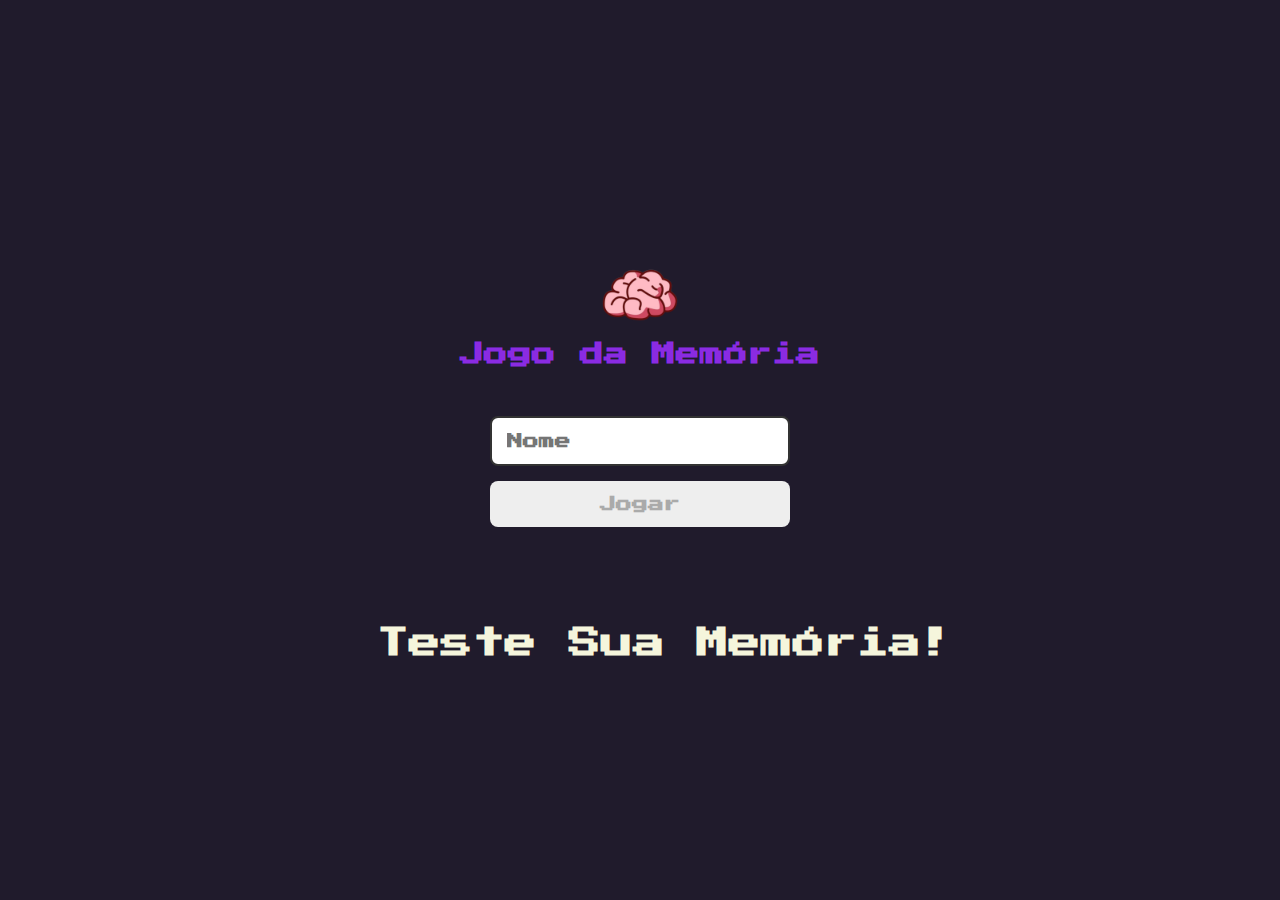
<file: Index.html>
<!DOCTYPE html>
<html lang="pt-br">
<head>
  <meta charset="UTF-8">
  <meta name="viewport" content="width=device-width, initial-scale=1.0">

  <link rel="stylesheet" href="./Css/reset.css">
  <link rel="stylesheet" href="./Css/login.css">

  <script defer src="./js/login.js"></script>

  <title>Jogo da Memória | Login</title>
</head>
<body>
  
  <form class="login-form">

    <div class="login__header">
      <img src="./images/Cerebro1.png" alt="brain icon">
      <h1>Jogo da Memória</h1>
    </div>

    <input type="text" placeholder="Nome" class="login__input">
    <button type="submit" class="login__button" disabled>Jogar</button>
    <div class="right__text"> 
        <h1>Teste Sua Memória!</h1>
    </div>

  </form>

</body>
</html>
</file>
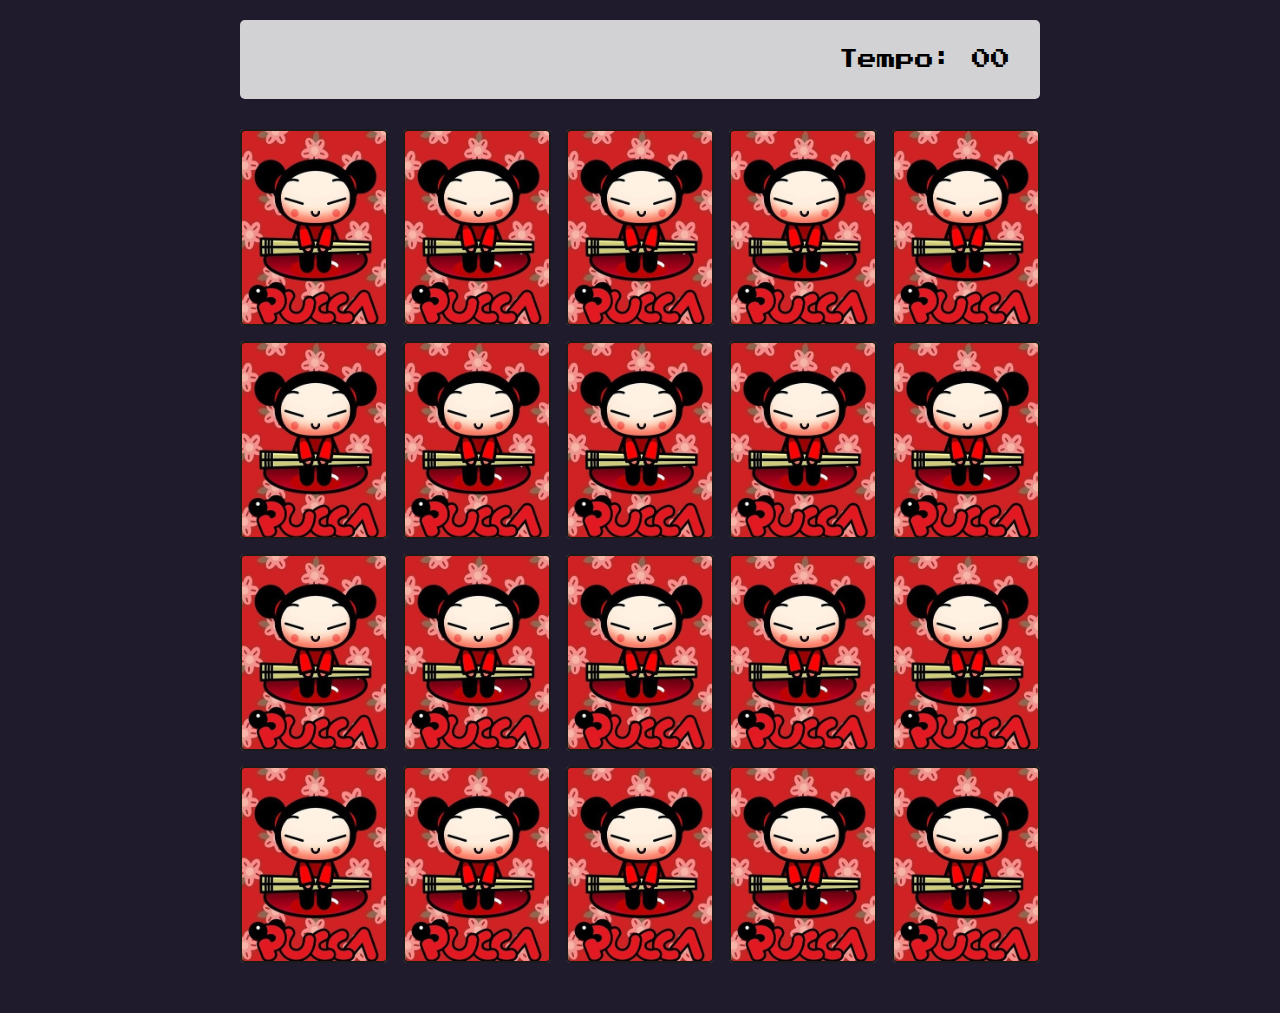
<file: pages/game.html>
<!DOCTYPE html>
<html lang="pt-br">
<head>
    <meta charset="UTF-8">
    <meta name="viewport" content="width=device-width, initial-scale=1.0">
    <link rel="stylesheet" href="../Css/reset.css">
    <link rel="stylesheet" href="../Css/game.css">

    <script defer src="../js/game.js"></script>


    <title>Jogo da Memória | Jogo</title>
</head>
<body>

    <main>
        <header>
          <span class="player"></span>
          <span>Tempo: <span class="timer">00</span></span>
        </header>
      
        <div class="grid"></div>
      </main>
         
         </div>

    </div>



</body>
</html>
</file>
<file: Css/login.css>
.login-form {
    align-items: center;
    display: flex;
    flex-direction: column;
    height: 100vh;
    justify-content: center;
    background: #201b2c;
    width: 100%;
    margin: 0;
  }
  
  .login__header {
    align-items: center;
    display: flex;
    flex-direction: column;
    justify-content: center;
    margin-bottom: 50px;
  }
  
  .login__header img {
    width: 100px;
  }
  
  .login__header h1 {
    color: blueviolet;
    font-size: 1.5em;
  }
  
  .login__input {
    border: 2px solid #333;
    border-radius: 8px;
    color: black;
    font-size: 1em;
    margin-bottom: 15px;
    max-width: 300px;
    outline: none;
    padding: 15px;
    width: 100%;
    font-weight: 800;
  }
  
  .login__button {
    background-color: blueviolet;
    border-radius: 8px;
    color: beige;
    cursor: pointer;
    font-size: 1em;
    max-width: 300px;
    padding: 15px;
    width: 100%;
    font-weight: 800;
  }
  
  .login__button:disabled {
    background-color: #eee;
    color: #aaa;
    cursor: auto;
  }

  .right__text {
    margin-right: 0px;
  margin-left: 50px;
  display: inline-block;
  margin-top: 100px;
  color: beige;

  }
</file>
<file: Css/game.css>
main {
    display: flex;
    flex-direction: column;
    width: 100%;
    background-color: #201b2c;
    background-size: cover;
    min-height: 100vh;
    align-items: center;
    justify-content: center;
    padding: 20px 20px 50px;
  }
  
  header {
    display: flex;
    align-items: center;
    justify-content: space-between;
    background-color: rgba(255, 255, 255, 0.8);
    font-size: 1.2em;
    width: 100%;
    max-width: 800px;
    padding: 30px;
    margin: 0 0 30px;
    border-radius: 5px;
  }
  
  .grid {
    display: grid;
    grid-template-columns: repeat(5, 1fr);
    gap: 15px;
    width: 100%;
    max-width: 800px;
    margin: 0 auto;
  }
  
  .card {
    aspect-ratio: 3/4;
    width: 100%;
    border-radius: 5px;
    position: relative;
    transition: all 400ms ease;
    transform-style: preserve-3d;
    background-color: #ccc;
  }
  
  .face {
    width: 100%;
    height: 100%;
    position: absolute;
    background-size: cover;
    background-position: center;
    border: 2px solid rgb(28, 27, 27);
    border-radius: 5px;
    transition: all 400ms ease;
  }
  
  .front {
    transform: rotateY(180deg);
  }
  
  .back {
    background-image: url('../images/Pucca1.jpg');
    backface-visibility: hidden;
  }
  
  .reveal-card {
    transform: rotateY(180deg);
  }
  
  .disabled-card {
    filter: saturate(0);
    opacity: 0.5;
  }
</file>
